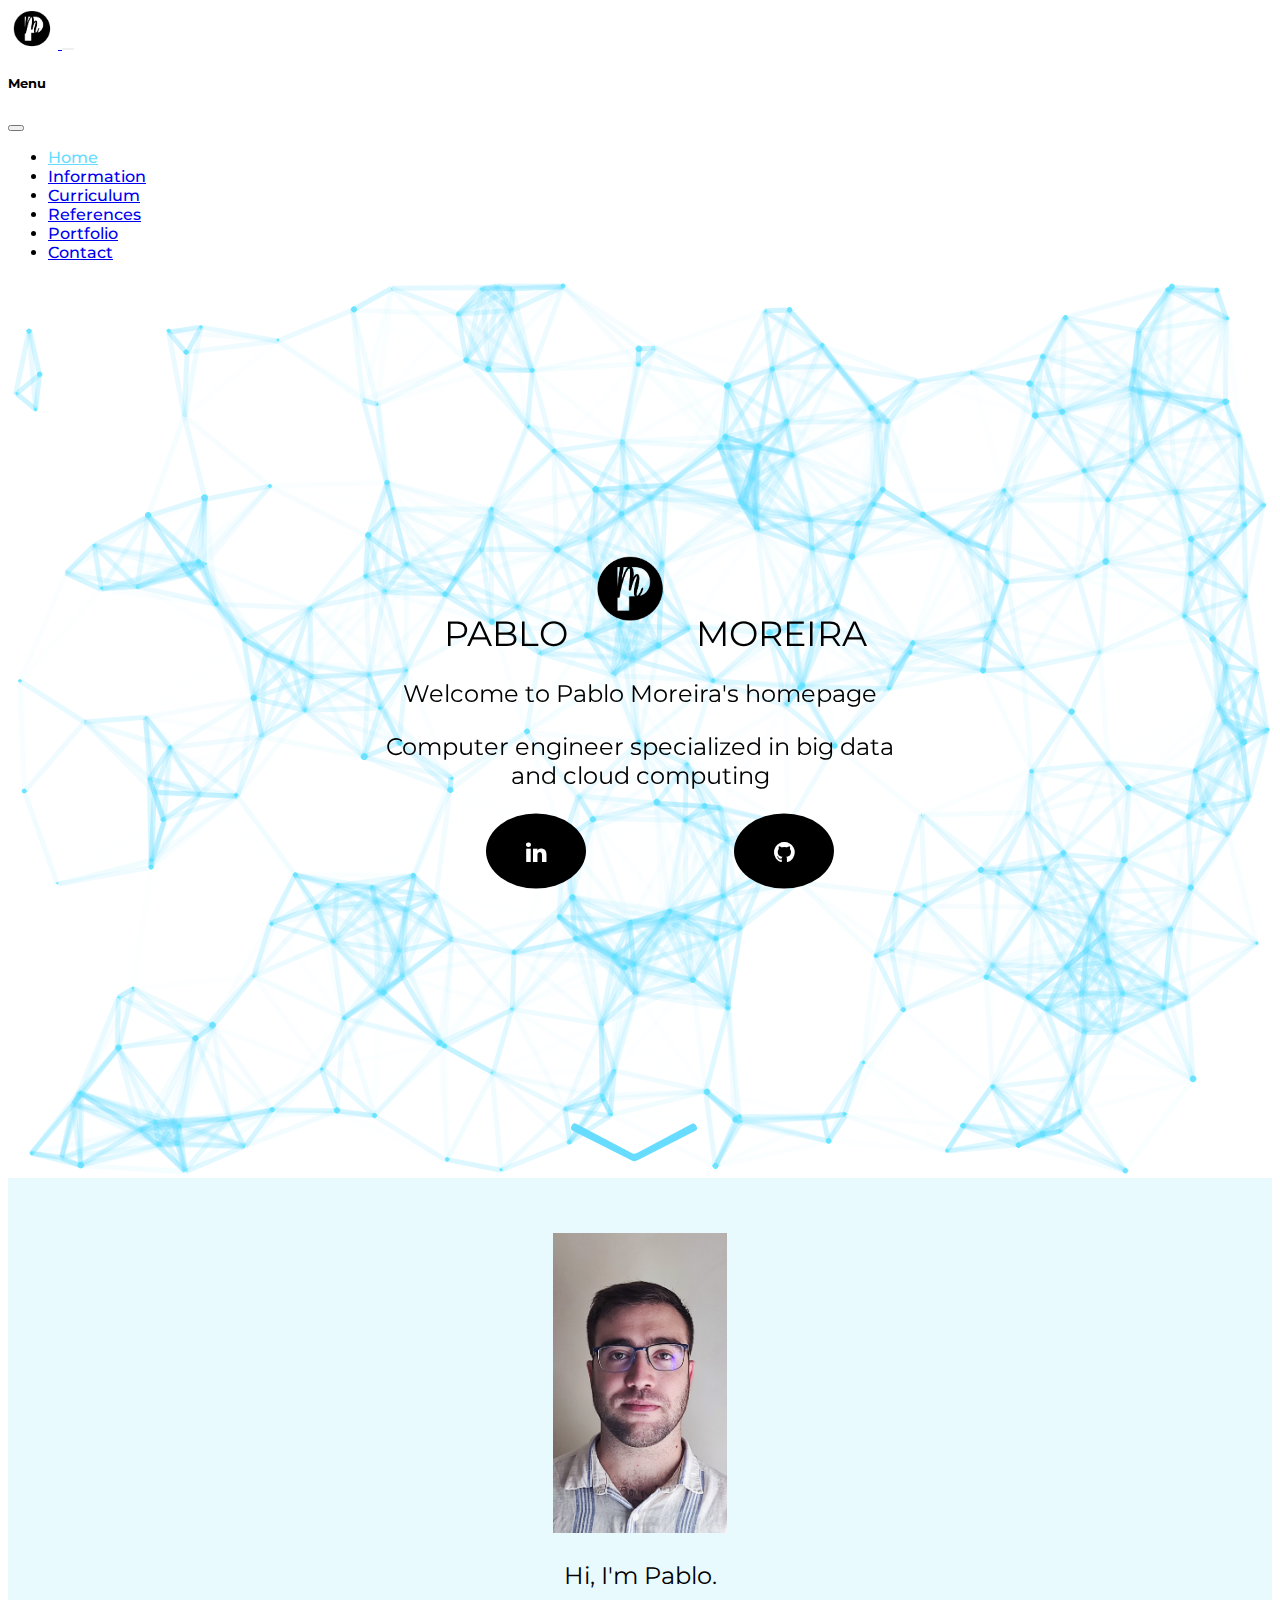
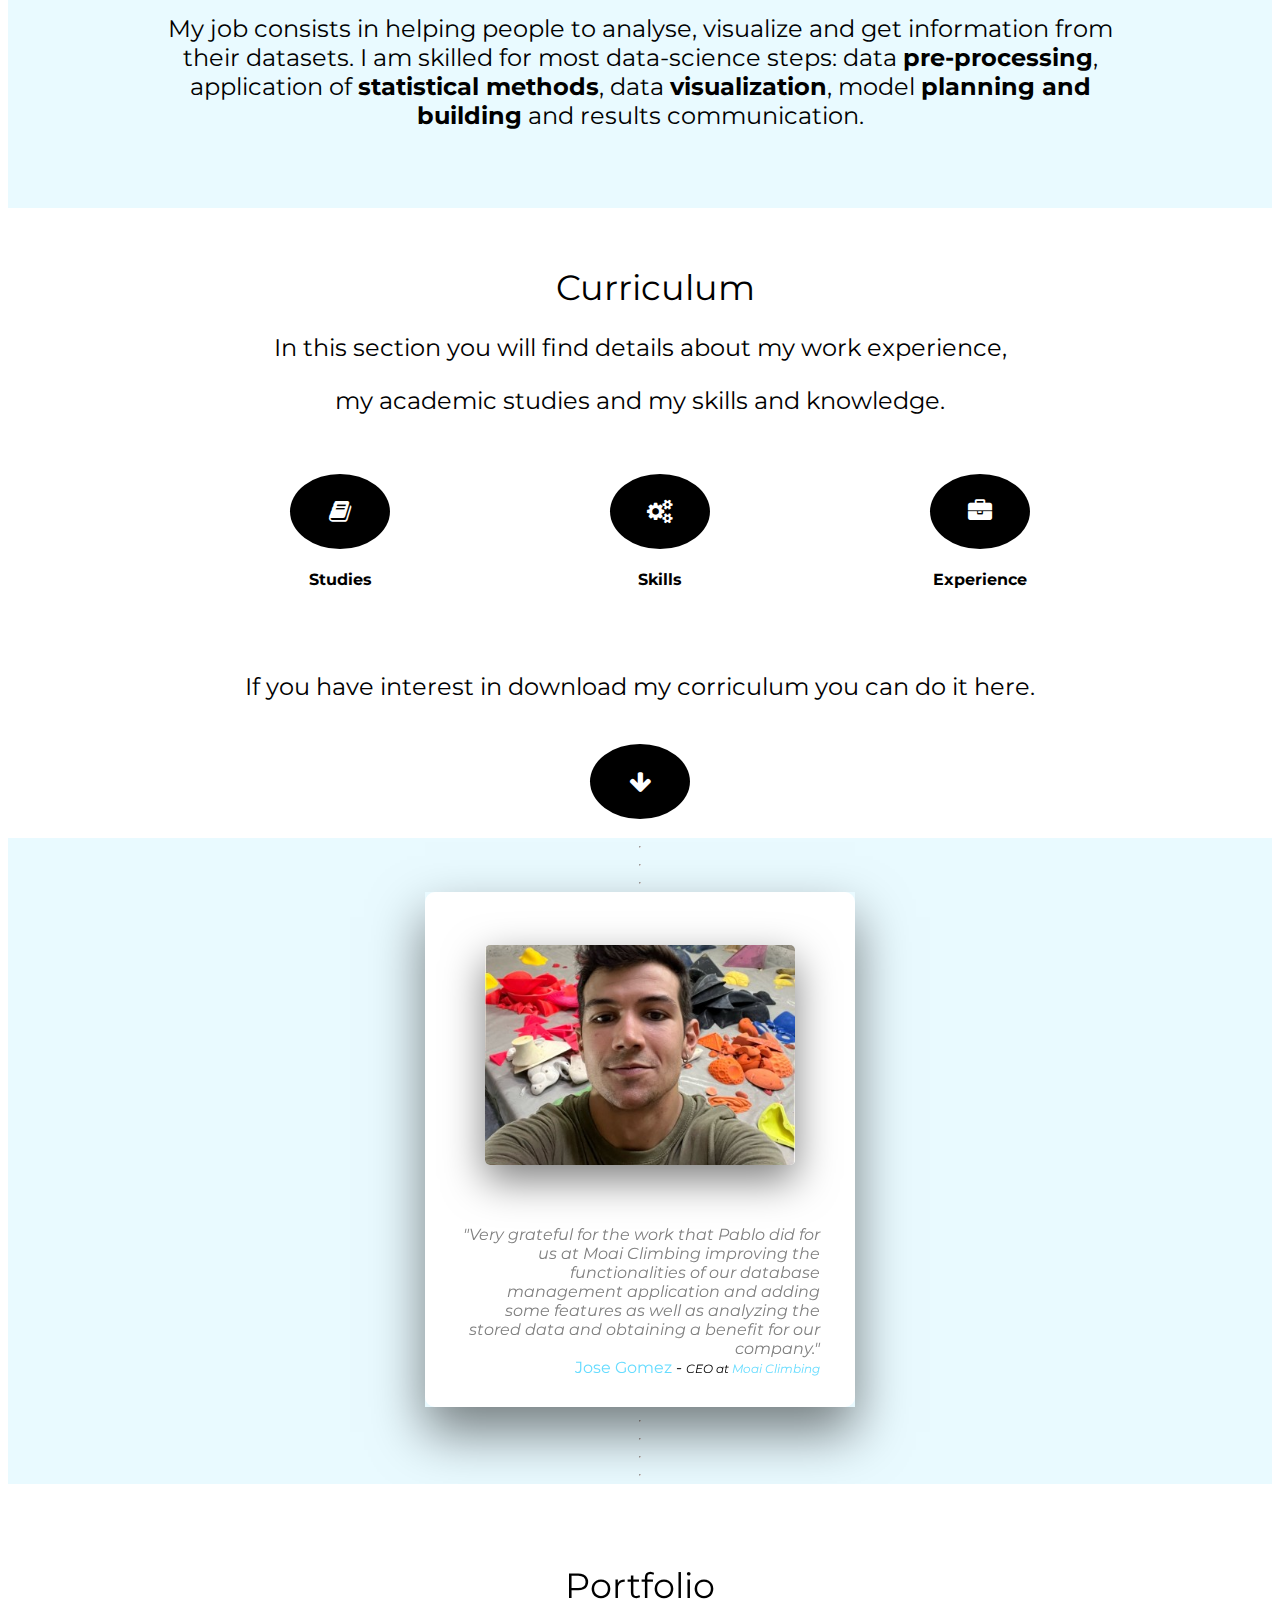
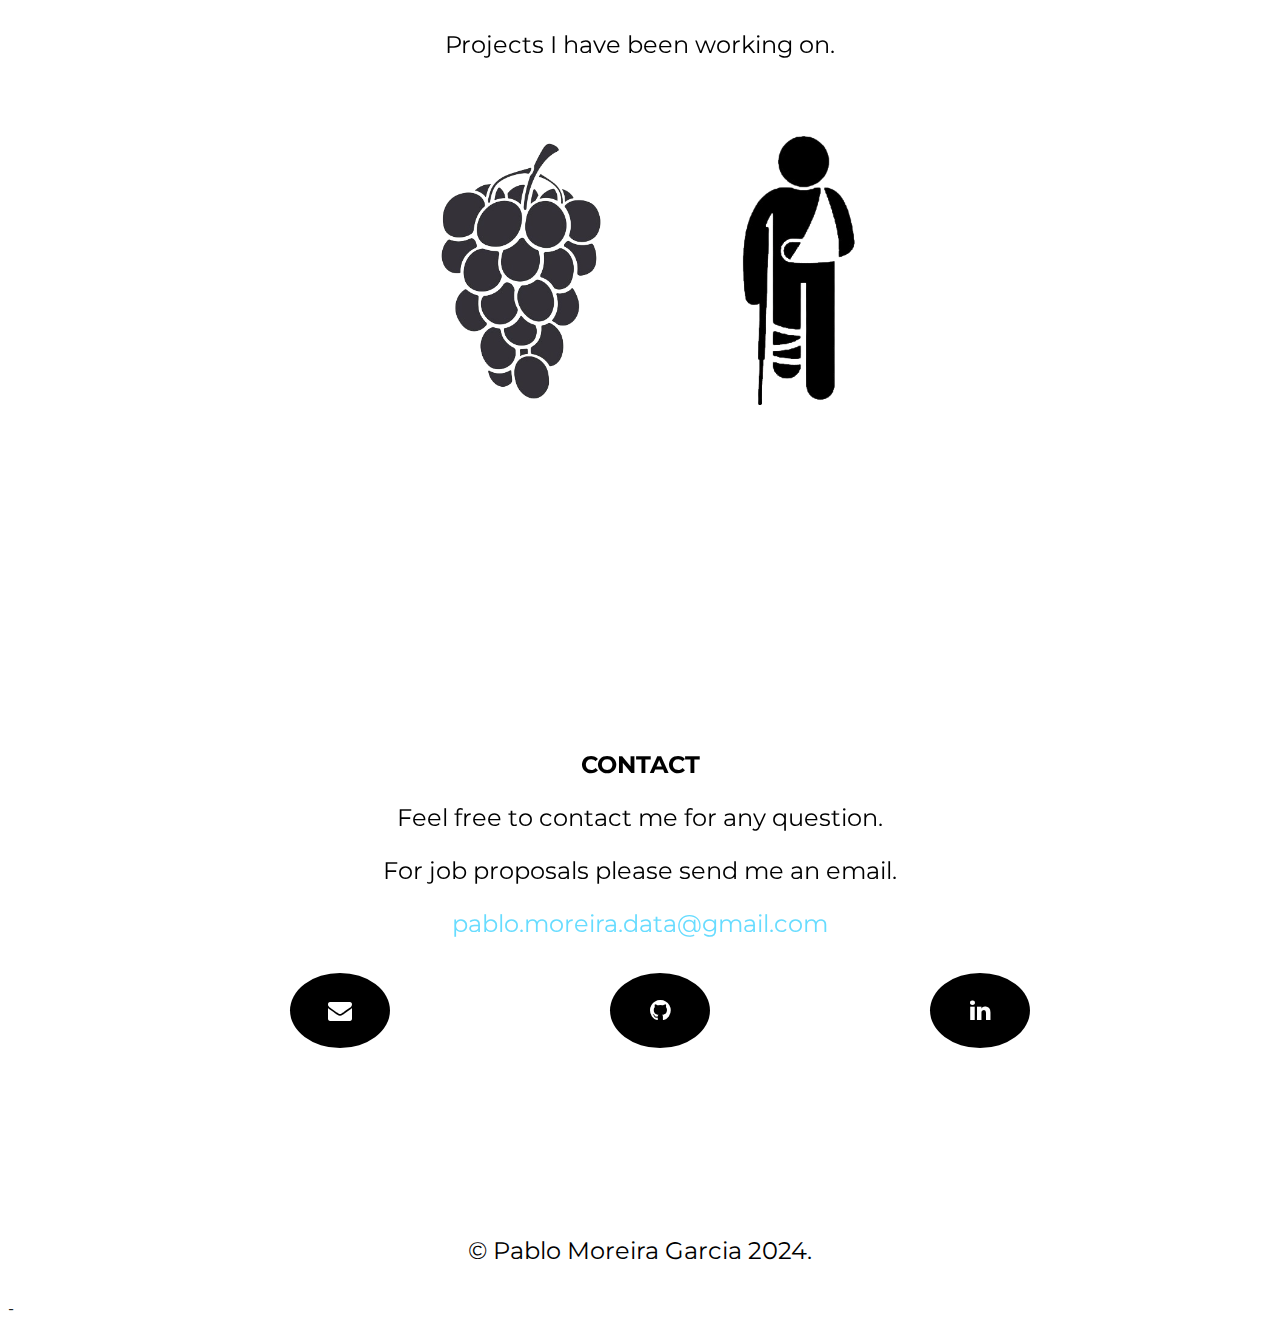
<file: index.html>
<!DOCTYPE html>
<html lang="es">

<head>
  <meta charset="UTF-8">
  <title>Pablo Moreira - Portfolio</title>
  <meta name="viewport" content="width=device-width, initial-scale=1, shrink-to-fit=no">
  <meta name="description"
    content="Welcome to Pablo Moreira's homepage. Graduate in computer engineering and master's degree in big data and cloud computing">
  <meta name="keywords"
    content="Datascience,Training,Data,Datavisualization,Plot,Chart,Graph,Python,D3,MachineLearning,Classification,DataIngeneer">
  <meta name="author" content="Pablo Moreira">
  <link rel="icon" href="">

  <meta property="og:title" content="Pablo Moreira | Data - Engineer" />
  <meta property="og:image" content="" />
  <meta property="og:description"
    content="Welcome to Pablo Moreira's homepage. Graduate in computer engineering and master's degree in big data and cloud computing." />
  <meta property='og:url' content="https://pablomoreiragarcia.github.io/" />
  <meta property="og:type" content="website" />

  <!-- Custom styles for this template -->
  <link href="css/portfolio.css" rel="stylesheet" >

  <!-- Bootstrap core CSS -->
  <link href="https://cdn.jsdelivr.net/npm/bootstrap@5.3.2/dist/css/bootstrap.min.css" rel="stylesheet"
    integrity="sha384-T3c6CoIi6uLrA9TneNEoa7RxnatzjcDSCmG1MXxSR1GAsXEV/Dwwykc2MPK8M2HN" crossorigin="anonymous">

  <!-- Custom fonts for this template -->
  <link rel="stylesheet" href="https://fonts.googleapis.com/css?family=Montserrat">
  <link rel="stylesheet" href="https://cdnjs.cloudflare.com/ajax/libs/font-awesome/4.7.0/css/font-awesome.min.css">
</head>

<body>
  <!-- --------------------------------------------------------------------------------------------------------------------->
  <!-- NAV BAR -->
  <!-- --------------------------------------------------------------------------------------------------------------------->
  
  <nav class="navbar navbar-expand-lg fixed-top" id="mainNav">
    <div class="container-fluid">
      <a href="#home">
        <img class="navbar-brand me-auto" width="50px" src="files/Logo.png" alt="Logo">
      </a>
      <button class="navbar-toggler" type="button" data-bs-toggle="offcanvas" data-bs-target="#offcanvasNavbar"
        aria-controls="offcanvasNavbar" aria-label="Toggle navigation">
        <span class="navbar-toggler-icon"></span>
      </button>
      <div class="offcanvas offcanvas-end" tabindex="-1" id="offcanvasNavbar" aria-labelledby="offcanvasNavbarLabel">
        <div class="offcanvas-header">
          <h5 class="offcanvas-title" id="offcanvasNavbarLabel">Menu</h5>
          <button type="button" class="btn-close" data-bs-dismiss="offcanvas" aria-label="Close"></button>
        </div>
        <div class="offcanvas-body">
          <ul class="navbar-nav justify-content-center flex-grow-1 pe-3">
            <li class="nav-item">
              <a class="nav-link mx-lg-2 js-scroll-trigger active" href="#home">Home</a>
            </li>
            <li class="nav-item">
              <a class="nav-link mx-lg-2 js-scroll-trigger" href="#information">Information</a>
            </li>
            <li class="nav-item">
              <a class="nav-link mx-lg-2 js-scroll-trigger" href="#curriculum">Curriculum</a>
            </li>
            <li class="nav-item">
              <a class="nav-link mx-lg-2 js-scroll-trigger" href="#references">References</a>
            </li>
            <li class="nav-item">
              <a class="nav-link mx-lg-2 js-scroll-trigger" href="#portfolio">Portfolio</a>
            </li>
            <li class="nav-item">
              <a class="nav-link mx-lg-2 js-scroll-trigger" href="#contact">Contact</a>
            </li>
          </ul>
        </div>
      </div>
    </div>
  </nav>
  <!-- --------------------------------------------------------------------------------------------------------------------->
  <!-- HOME -->
  <!-- --------------------------------------------------------------------------------------------------------------------->
  <section id="home">
    <div id="particles-js"></div>
    <div class="container">
      <div class="content">
        <p style="display:inline; font-size: 35px;">PABLO</p>
        <img width="90px" style="display:inline; margin-bottom: 20px; margin-right: 10px; margin-left: 10px" src="files/Logo.png">
        <p style="display:inline; font-size: 35px">MOREIRA</p>
      </div>
      <p>Welcome to Pablo Moreira's homepage</p>
      <p>Computer engineer specialized in big data and cloud computing</p>
      <div >
        <ul class="inicio_social-buttons">
          <li class="inicio_social-buttons_item">
            <a href="https://www.linkedin.com/in/pablo-moreira-garcia-52267a208/" target="_blank"
              rel="noopener noreferrer">
              <div class="circle">
                <i class="fa fa-linkedin"></i>
              </div>
            </a>
          </li>
          <li class="inicio_social-buttons_item">
            <a href="https://github.com/Pablomoreiragarcia" target="_blank" rel="noopener noreferrer">
              <div class="circle">
                <i class="fa fa-github"></i>
              </div>
            </a>
          </li>
        </ul>
      </div>
    </div>
    <div class="arrowlanding">
      <a class="js-scroll-trigger" href="#information">
        <p style="font-size: 150px; color: #67dcff">&#xfe40;</p>
      </a>
    </div>
  </section>
  <script src="js\particles.min.js"></script>
  <script src="js\app.js"></script>
  <!-- --------------------------------------------------------------------------------------------------------------------->
  <!-- INFORMATION -->
  <!-- --------------------------------------------------------------------------------------------------------------------->
  <section id="information">
    <div class="container">
      <div class="row align-items-center">
        <div class="col-lg-4 col-12 text-center mb-4 mb-lg-0 ">
          <img class="img-fluid" src="files/Foto.jpg" alt="Pablo Moreira profile picture"
            style="max-width: 100%; height: auto; max-height: 300px;">
        </div>
        <div class="col-lg-8 col-12 text-center text-md-left">
          <p>Hi, I'm Pablo.</p>
          <p>My job consists in helping people to analyse, visualize and get information from their datasets. I am
            skilled for most
            data-science steps: data <b>pre-processing</b>, application of <b>statistical methods</b>, data
            <b>visualization</b>, model <b>planning and building</b> and results
            communication.</p>
        </div>
      </div>
    </div>
  </section>
  <!-- --------------------------------------------------------------------------------------------------------------------->
  <!-- CURRICULUM -->
  <!-- --------------------------------------------------------------------------------------------------------------------->
  <section id="curriculum">
    <div class="container">
      <br>
      <br>
      <br>
      <p style="display:inline; font-size: 35px; padding-left: 30px">Curriculum</p>
      <p>In this section you will find details about my work experience,</p>
      <p> my academic studies and my skills and knowledge.</p>
      <br>
      <ul class="row_curriculum">

        <li class="row_curriculum_item modal_item openModalBtn js-scroll-trigger">
          <a data-toggle="modal" href="#Studies">
            <div class="circle">
              <i class="fa fa-book"></i>
            </div>
          </a>
          <a data-toggle="modal" href="#Studies">
            <h4>Studies</h4>
          </a>
          <p></p>
        </li>

        <li class="row_curriculum_item modal_item openModalBtn js-scroll-trigger">
          <a data-toggle="modal" href="#Skills">
            <div class="circle">
              <i class="fa fa-cogs"></i>
            </div>
          </a>
          <a data-toggle="modal" href="#Skills">
            <h4>Skills</h4>
          </a>
          <p></p>
        </li>

        <li class="row_curriculum_item modal_item openModalBtn js-scroll-trigger">
          <a data-toggle="modal" href="#Experience">
            <div class="circle">
              <i class="fa fa-briefcase"></i>
            </div>
          </a>
          <a data-toggle="modal" href="#Experience">
            <h4>Experience</h4>
          </a>
          <p></p>
        </li>
      </ul>
      <br>
      <p>If you have interest in download my corriculum you can do it here.</p>
      <br>
      <li class="descarga_button">
        <a href="files/Curriculum.pdf" target="_blank" rel="noopener noreferrer" download>
          <div class="circle">
            <i class="fa fa-arrow-down"></i>
          </div>
        </a>
      </li>
      <br><br>
    </div>
  </section>

  <center>
    <dialog id="modalStudies">
      <h4>Studies</h4>
      <p style="max-width: 600px; font-size: 1.2rem;">Listed below are my top educational accomplishments.</p>
      <div style="text-align: left">
        <h6>Degree</h6>
        <hr>
        <ul>
          <li><u>Universidad de Castilla-La Mancha:</u> University degree on Computer Engineering.</li>
        </ul>
        <h6>Master</h6>
        <hr>
        <ul>
          <li><u>Universidad de Castilla-La Mancha:</u> Master on Big Data and Cloud Computing.</li>
        </ul>
        <h6>Other courses</h6>
        <hr>
        <ul>
          <li><u>AISCIENCES:</u> Mastering Web Scraping with Python from Scratch.</li>
          <li><u>AISCIENCES:</u> Scala & Spark- Scala from Beginner to Pro.</li>
          <li><u>AISCIENCES:</u> PySpark & AWS: Master Big Data With PySpark and AWS.</li>
          <li><u>AISCIENCES:</u> Scala & SpaMongoDB- Mastering MongoDB from Beginners to Professional.</li>
          <li><u>Apasoft Training:</u> Tableau Desktop and Tableau Prep.</li>
        </ul>
      </div>
      <li class="closeModalBtn">
        <a href="#curriculum">
          <div class="circle">
            <i class="fa fa-close"></i>
          </div>
        </a>
      </li>
    </dialog>
  </center>

  <center>
    <dialog id="modalSkills">
      <h4>Skills</h4>
      <p style="max-width: 600px; font-size: 1.2rem;">Listed below are my technical and general Skills.</p>
      <div style="text-align: left">
        <h6>General Skills</h6>
        <hr>
        <ul>
          <li><u>Data Acquisition</u></li>
          <li><u> Data Preparation</u></li>
          <li><u>Data Visualization</u></li>
          <li><u> Data Pre-Processing</u></li>
          <li><u>Machine learning</u></li>
          <li><u>Deep learning</u></li>
          <li><u>Statistical analysis</u></li>
          <li><u> Agile Methodologies</u></li>
        </ul>
        <h6>Technical Skills</h6>
        <hr>
        <ul>
          <li><u>Operating Systems:</u> Windows, Linux</li>
          <li><u>Programming Languages and Libreries:</u> Python, SQL, NoSQL, Java, Pandas, Numpy, ScikitLearn, Seaborn,
            Selenium, Matplotlib, Flask, Scrapy, Scala, Spark, PySpark</li>
          <li><u>Other tools:</u> AWS, GIT, SCRUM, Jupyter, MongoDB, Tableau Desk, Tableau Prep, Visual Studio Code,
            Docker</li>
        </ul>
        <h6>Other Skills</h6>
        <hr>
        <ul>
          <li><u>English:</u> B2-FIRST Certification.</li>
        </ul>
      </div>
      <li class="closeModalBtn">
        <a href="#curriculum">
          <div class="circle">
            <i class="fa fa-close"></i>
          </div>
        </a>
      </li>
    </dialog>
  </center>

  <center>
    <dialog id="modalExperience">
      <h4>Experience</h4>
      <p style="max-width: 600px; font-size: 1.2rem;">Jobs and companies I have worked for.</p>
      <div style="text-align: left">
        <h6>Innology Ventures SL.</h6>
        <hr>
        <ul>
          <li><u>OPINATOR:</u> Part of the software development team of the cloud tool Opinator, defining and
            implementing data and text analytics techniques.</li>
        </ul>
        <h6>Universidad de Castilla-La Mancha</h6>
        <hr>
        <ul>
          <li><u>I3A:</u> Carrying out functions and activities related to the line of research Machine learning with
            Bayesian networks.</li>
        </ul>
        <h6>Moai Climbing</h6>
        <hr>
        <ul>
          <li><u>TOBA & Mailing:</u> Edition and improvement of their web application to manage their database, and
            development of a data analysis and automatic e-mailing application.</li>
        </ul>
      </div>
      <li class="closeModalBtn">
        <a href="#curriculum">
          <div class="circle">
            <i class="fa fa-close"></i>
          </div>
        </a>
      </li>
    </dialog>
  </center>
  <!-- --------------------------------------------------------------------------------------------------------------------->
  <!-- REFERENCES -->
  <!-- --------------------------------------------------------------------------------------------------------------------->
  <section id="references">
    <div class="container">
      <hr>
      <hr>
      <hr>
      <input type="radio" name="slider" id="s1" checked>
      <input type="radio" name="slider" id="s2">
      <input type="radio" name="slider" id="s3">
      <input type="radio" name="slider" id="s4">
      <input type="radio" name="slider" id="s5">
      <div class="cards">
        <label for="s1" id="slide1">
          <div class="card">
            <div class="image">
              <img src="files/Jose Gomez.jpg" alt="Jose Gomez photo">
            </div>
            <div class="infos">
              <span style="color: grey; font-size: 8"><i>"Very grateful for the work that Pablo did for us at Moai
                  Climbing improving the functionalities of our database management application and adding some features
                  as well as analyzing the stored data and obtaining a benefit for our company."</i></span>
              <span><a href="https://www.linkedin.com/in/jos%C3%A9-g%C3%B3mez-mart%C3%ADnez-5bb617143/" target="_blank"
                  rel="noopener noreferrer">Jose Gomez</a> - <span style="font-size: 12px; display: inline;"><i>CEO at
                    <a href="https://www.moaiclimbing.com/" target="_blank" rel="noopener noreferrer">Moai
                      Climbing</a></i></span></span>
            </div>
          </div>
        </label>
        <!--
        <label for="s2" id="slide2">
          <div class="card">
            <div class="image">
              <img src="files/OIP.jpg" alt="prueba">
            </div>

            <div class="infos">
              <span class="name"></span>
              <span class="lorem">Tarjeta2</span>
            </div>
          </div>
        </label>
        -->
      </div>
      <hr>
      <hr>
      <hr>
      <hr>
    </div>
  </section>
  <!-- --------------------------------------------------------------------------------------------------------------------->
  <!-- PORTFOLIO -->
  <!-- --------------------------------------------------------------------------------------------------------------------->
  <section class="" id="portfolio" style="padding-top: 0px; padding-bottom: 0px">
    <div class="parallaxwebsite">
      <div class="container" style="padding-top: 80px; padding-bottom: 80px">
        <div class="row">
          <div class="col-lg-12 text-center" style="padding-bottom: 3%">
            <p id="website" style="display:inline; font-size: 35px">Portfolio</p>
            <center>
              <p style="max-width: 500px;  line-height: 27px;" class="section-subheading text-muted">Projects I have
                been working on.</p>
            </center>
            <br><br>
            
            

            
            <ul id="portfolio-items" class="row">

              <li class="col-md-3 col-sm-6 portfolio-item modal_item column openModalBtn js-scroll-trigger">
                <a class="portfolio-link " data-toggle="modal" href="#WinePrediction">
                  <div class="portfolio-hover">
                    <div class="portfolio-hover-content">
                      <p>La Viña Wine Prediction</p>
                      <p class="explanation_portfolio">Create a model for the prediction of the production of a campaign months before the harvest.<br></p>
                    </div>
                  </div>
                  <img class="img-fluid img-overlay" src="files/silhouette-icon-of-a-bunch-of-grapes-with-oval-green-berries-vector-removebg-preview.png" alt="">
                </a>
              </li>
              
              


              <li class="col-md-3 col-sm-6 portfolio-item modal_item column openModalBtn js-scroll-trigger">
                <a class="portfolio-link" data-toggle="modal" href="#Injuries">
                  <div class="portfolio-hover">
                    <div class="portfolio-hover-content">
                      <p>Prediction of injuries</p>
                      <p class="explanation_portfolio">Study and use of WEKA + ScikitLearn + SHAP values packages in the prediction of injuries in indoor soccer players.<br></p>
                    </div>
                  </div>
                  <img class="img-fluid img-overlay" src="files/png-transparent-injury-encapsulated-postscript-others-microphone-logo-accident-removebg-preview.png" alt="">
                </a>
              </li>
              <!--
              <div class="col-md-3 col-sm-6 portfolio-item column">
                <a class="portfolio-link" data-toggle="modal" href="#winePrediction">
                  <div class="portfolio-hover">
                    <div class="portfolio-hover-content">
                      <p>Credit Card Fraud</p>
                      <p class="explanation_portfolio">Deal with imbalance data and generare a good credit fraud detector.<br></p>
                    </div>
                  </div>
                  <img class="img-fluid img-overlay" src="files/FINAL_Heatmap3.png" alt="">
                </a>
              </div>

              <div class="col-md-3 col-sm-6 portfolio-item column">
                <a class="portfolio-link" data-toggle="modal" href="#winePrediction">
                  <div class="portfolio-hover">
                    <div class="portfolio-hover-content">
                      <p>Facial Expressions Detection</p>
                      <p class="explanation_portfolio">Sentiment detection on the face of different people<br></p>
                    </div>
                  </div>
                  <img class="img-fluid img-overlay" src="files/FINAL_Heatmap3.png" alt="">
                </a>
              </div>
            -->
            </ul>
          </div>
        </div>
        <br><br>
      </div>
    </div>
  </section>
  <center>
    <dialog id="modalWinePrediction">
      <h4>La Viña Wine Prediction</h4>
      <p style="max-width: 600px; font-size: 1.2rem;">Caja Mar UniversityHack Datathon 2023 / Master Final Work</p>
      <div style="text-align: left">
        <h6>Description:</h6>
        <hr>
        <h10>
             Spain is the third largest wine producer in the world. Having an accurate forecast of the production in an agricultural campaign is increasingly necessary in order to optimise all the processes in the chain: harvesting, transfer, processing, storage and distribution.<br><br>
             Given the above and based on extensive data sets with historical production data from the vineyards that make up the La Viña cooperative, as well as historical weather data, the objective will be to create the best production prediction model for a campaign based on the on the basis of which it will be possible to estimate the harvest that the cooperative will have months before the harvest.
        </h10>
      </div>
      <br>
      <br>
      <div >
        <ul class="modal_portfolio-buttons">
          <li class="modal_portfolio-buttons_item">
            <a href="projects/Wine Prediction/TFM_Pablo Moreira_Garcia.pdf" target="_blank" rel="noopener noreferrer" download>
              <div class="circle">
                <i class="fa fa-file-pdf-o"></i>
              </div>
            </a>
          </li>
          <li class="modal_portfolio-buttons_item">
            <a href="https://github.com/Pablomoreiragarcia/TFM_CIDAEN" target="_blank" rel="noopener noreferrer">
              <div class="circle">
                <i class="fa fa-github"></i>
              </div>
            </a>
          </li>
          <li class="modal_portfolio-buttons_item">
            <a href="projects/Wine Prediction/TFM_Presentation.pptx" target="_blank" rel="noopener noreferrer" download>
              <div class="circle">
                <i class="fa fa-file-powerpoint-o"></i>
              </div>
            </a>
          </li>
        </ul>
      </div>
      <br>
      <br>
      <ul>
        <li class="closeModalBtn">
          <a href="#portfolio">
            <div class="circle">
              <i class="fa fa-close"></i>
            </div>
          </a>
        </li>
      </ul>
    </dialog>
  </center>
  <center>
    <dialog id="modalInjuries">
      <h4>Prediction of injuries</h4>
      <p style="max-width: 600px; font-size: 1.2rem;">Degree Final Work</p>
      <div style="text-align: left">
        <h6>Description:</h6>
        <hr>
        <h10>
          The main objective of this project is the development of Python code for the construction of a module that allows us to integrate the available algorithms and models developed in WEKA under the Scikit-Learn approach and their use, in this case, for the analysis of real databases on indoor football players and the prediction of a possible injury.<br><br>
          This will be coded in one or more Jupyter notebooks, in which different methods will be implemented for loading, processing and visualisation of the different types of data.<br><br>
          The models developed thanks to Python-Weka-Wrapper3 will implement different techniques used for unbalancing. Finally, it will be shown how these models have worked thanks to libraries designed for explainability in artificial intelligence such as SHAP.
        </h10>
      </div>
      <br>
      <br>
      <div >
        <ul class="modal_portfolio-buttons">
          <li class="modal_portfolio-buttons_item">
            <a href="projects/Injuries Prediction/TFG_Pablo_Moreira_Garcia.pdf" target="_blank" rel="noopener noreferrer" download>
              <div class="circle">
                <i class="fa fa-file-pdf-o"></i>
              </div>
            </a>
          </li>
          <li class="modal_portfolio-buttons_item">
            <a href="https://github.com/Pablomoreiragarcia/TFG" target="_blank" rel="noopener noreferrer">
              <div class="circle">
                <i class="fa fa-github"></i>
              </div>
            </a>
          </li>
          <li class="modal_portfolio-buttons_item">
            <a href="projects/Injuries Prediction/TFG_Presentation.pptx" target="_blank" rel="noopener noreferrer" download>
              <div class="circle">
                <i class="fa fa-file-powerpoint-o"></i>
              </div>
            </a>
          </li>
        </ul>
      </div>
      <br>
      <br>
      <ul>
        <li class="closeModalBtn">
          <a href="#portfolio">
            <div class="circle">
              <i class="fa fa-close"></i>
            </div>
          </a>
        </li>
      </ul>
    </dialog>
  </center>
  <!-- --------------------------------------------------------------------------------------------------------------------->
  <!-- CONTACT -->
  <!-- --------------------------------------------------------------------------------------------------------------------->
  <section id="contact">
    <div class="container">
      <br>
      <h2 class="section-heading text-uppercase" style="color: black">CONTACT</h2>
      <p>Feel free to contact me for any question.</p>
      <p> For job proposals please send me an email.</p>
      <a style="font-size: 1.5rem;" href="mailto:pablo.moreira.data@gmail.com" target="_blank"
        rel="noopener noreferrer">pablo.moreira.data@gmail.com</a>
      <br><br>
      <ul class="row_contact">
        <li class="row_contact_item js-scroll-trigger">
          <a class="js-scroll-trigger" href="mailto:pablo.moreira.data@gmail.com" target="_blank"
            rel="noopener noreferrer">
            <div class="circle">
              <i class="fa fa-envelope"></i>
            </div>
          </a>
        </li>
        <li class="row_contact_item js-scroll-trigger">
          <a class="js-scroll-trigger" href="https://github.com/Pablomoreiragarcia" target="_blank"
            rel="noopener noreferrer">
            <div class="circle">
              <i class="fa fa-github"></i>
            </div>
          </a>
        </li>
        <li class="row_contact_item js-scroll-trigger">
          <a class="js-scroll-trigger" href="https://www.linkedin.com/in/pablo-moreira-garcia-52267a208/"
            target="_blank" rel="noopener noreferrer">
            <div class="circle">
              <i class="fa fa-linkedin"></i>
            </div>
          </a>
        </li>
      </ul>
    </div>
  </section>
  <!-- --------------------------------------------------------------------------------------------------------------------->
  <!-- FOOTER -->
  <!-- --------------------------------------------------------------------------------------------------------------------->
  <footer>
    <p>&copy; Pablo Moreira Garcia 2024.</p>
  </footer>
  <!-- --------------------------------------------------------------------------------------------------------------------->
  <!-- JAVA SCRIPT -->
  <!-- --------------------------------------------------------------------------------------------------------------------->
  <script src="jquery/jquery.js"></script>
  <script src="bootstrap/js/popper.min.js"></script>
  <script src="bootstrap/js/bootstrap.bundle.min.js"></script>
  <script src="https://cdn.jsdelivr.net/npm/bootstrap@5.3.2/dist/js/bootstrap.bundle.min.js"
    integrity="sha384-C6RzsynM9kWDrMNeT87bh95OGNyZPhcTNXj1NW7RuBCsyN/o0jlpcV8Qyq46cDfL"
    crossorigin="anonymous"></script>
  <script src="jquery.easing/jquery.easing.min.js"></script>


  <script src="js/navBar.js"></script>-
  <script src="js/modals.js"></script>
  <script src="js/references.js"></script>
</body>

</html>
</file>
<file: css/portfolio.css>
body {
    overflow-x: hidden;
    font-family: "Montserrat", sans-serif;
    position: relative;
  }
  p {
    font-size: 1.5rem;
  }
   
  .hidden {
    display: none;
  }
  /* ------------------------------------------------------------------------------------------------------------------- */
  /* PARTICLE.JS CSS
  /* ------------------------------------------------------------------------------------------------------------------- */
  #particles-js{
    width: 100%;
    height: 100vh;
    background-color: white;
    background-image: url('');
    background-size: cover;
    background-position: 50% 50%;
    background-repeat: no-repeat;
  }
  /* ------------------------------------------------------------------------------------------------------------------- */
  /* MAIN NAV BAR
  /* ------------------------------------------------------------------------------------------------------------------- */
  #mainNav .navbar-toggler{
    border: none;
    font-size: 1.25rem;
  }
  #mainNav .navbar-toggler:focus, #mainNav .btn-close:focus{
    box-shadow: none;
    outline: none;
  }

  #mainNav .nav-item{
    color: #000000;
    font-weight: 500;
  }
  #mainNav .nav-link:hover, #mainNav .nav-item .active{
    color: #67dcff;
    font-weight: 500;
    position: relative;
  }


  @media (min-width: 991px){
    #mainNav .nav-item .active{
    color: #67dcff;
    font-weight: 500;
    position: relative;
    }
    #mainNav.navbar-shrink {
      padding-top: 0;
      padding-bottom: 0;
      background-color: white;
      height: 67px;
      transition: background-color 0.3s, height 0.3s;
    }
    #mainNav.navbar-shrink, #mainNav.navbar-brand {
      font-size: inherit;
    }
  }
  /* ------------------------------------------------------------------------------------------------------------------- */
  /* HOME
  /* ------------------------------------------------------------------------------------------------------------------- */
  #home {
    width: 100%;
    height: 100vh;
    text-align: center;
    color: black;
    position: relative;
    overflow: hidden;
  }
  #home a {
    text-decoration: none;
    color: #000000;
  }
  #home .container {
    color: rgb(0, 0, 0);
    position: absolute;
    top: 50%;
    right: 50%;
    transform: translate(50%,-50%);
    max-width: 1000px;
    padding: 2em 3em;
  }
  #home .content{
    display:inline; 
    font-size: 35px; 
    padding-left: 30px
  }
  @media (max-width: 568px) {
    #home .container .content {
      display: flex;
      flex-direction: column;
      align-items: center;
    }
  
    #home.container .content p {
      margin: 5px 0;
    }
  }
  #home .inicio_social-buttons {
    display: flex;
    flex-direction: row; /* Establece la dirección del flujo como fila */
    justify-content: space-around; /* Distribuye uniformemente los elementos a lo largo del eje principal */
    align-items: center; /* Centra verticalmente los elementos */
    margin-left: auto; /* Mueve el contenedor hacia la derecha para centrarlo */
    margin-right: auto; /* Mueve el contenedor hacia la izquierda para centrarlo */
  }
  #home .inicio_social-buttons .inicio_social-buttons_item {
    display: inline-block; /* Muestra los íconos en línea */
    color: #000000;
  }
  #home .inicio_social-buttons .inicio_social-buttons_item a {
    transition: color 0.3s; /* Transición suave del color de fondo */
  }
  #home .inicio_social-buttons .inicio_social-buttons_item .circle {
    display: flex;
    justify-content: center; /* Centra horizontalmente */
    align-items: center; /* Centra verticalmente */
    width: 100px; /* Ajusta el tamaño del círculo según sea necesario */
    height: 75px;
    border-radius: 50%; /* Crea un círculo */
    background-color: #000; /* Color de fondo negro */
    transition: background-color 0.3s; /* Transición suave del color de fondo */
    overflow: hidden;
    text-align: center; /* Centra el contenido dentro del círculo */
  }
  #home .inicio_social-buttons .inicio_social-buttons_item .circle .fa {
    justify-content: center; /* Centra horizontalmente */
    align-items: center; /* Centra verticalmente */
    vertical-align: middle; /* Centra el ícono verticalmente */
    color: white;
    font-size: 24px;
  }
  #home .inicio_social-buttons .inicio_social-buttons_item:hover a{
    color: #67dcff;
    transform: scale(1.1);
  }
  #home .inicio_social-buttons .inicio_social-buttons_item:hover .circle {
    background-color: #67dcff; /* Cambia el color de fondo al pasar el ratón */
    transform: scale(1.1);
  }
  #home .inicio_social-buttons .inicio_social-buttons_item:hover .circle .fa {
    color: rgb(0, 0, 0);
    transform: scale(1.1);
  }
  #home .arrowlanding {
    color: black;
    position: absolute;
    top: 98%;
    right: 50%;
    transform: translate(50%,-50%);
    max-width: 1000px;
    padding: 2em 3em;
  }
  /* ------------------------------------------------------------------------------------------------------------------- */
  /* INFORMATION
  /* ------------------------------------------------------------------------------------------------------------------- */
  #information {
    display: flex;
    justify-content: center;
    align-items: center;
    min-height: 70vh;
    background-color: rgb(233, 250, 255);
    overflow: hidden;
    
    text-align: center;
    color: black;
    position: relative;
  }
  #information .container {
    width: 100%;
    max-width: 1000px;
    color: rgb(0, 0, 0);
    overflow: hidden; /* Evita que el texto se desborde del contenedor */
    text-align: center; /* Centra el texto */

    margin: 0 auto; /* Centra el contenedor */
    top: 50%;
    right: 50%;
  }
  /* ------------------------------------------------------------------------------------------------------------------- */
  /* CURRICULUM
  /* ------------------------------------------------------------------------------------------------------------------- */
  #curriculum {
    display: flex;
    justify-content: center;
    align-items: center;
    min-height: 70vh;
    background-color: rgb(255, 255, 255);
    overflow: hidden;

    text-align: center;
    color: black;
    position: relative;
  }
  #curriculum a {
    text-decoration: none;
    color: #000000;
  }
  #curriculum .container {
    width: 100%;
    max-width: 1000px;
    color: rgb(0, 0, 0);
    overflow: hidden; /* Evita que el texto se desborde del contenedor */
    text-align: center; /* Centra el texto */

    margin: 0 auto; /* Centra el contenedor */
    top: 50%;
    right: 50%;
  }
  #curriculum .row_curriculum {
    display: flex;
    flex-direction: row; /* Establece la dirección del flujo como fila */
    justify-content: space-around; /* Distribuye uniformemente los elementos a lo largo del eje principal */
    align-items: center; /* Centra verticalmente los elementos */
    margin-left: auto; /* Mueve el contenedor hacia la derecha para centrarlo */
    margin-right: auto; /* Mueve el contenedor hacia la izquierda para centrarlo */
  }
  #curriculum .row_curriculum .row_curriculum_item {
    display: inline-block; /* Muestra los íconos en línea */
    color: #000000;
  }
  #curriculum .row_curriculum .row_curriculum_item a {
    transition: color 0.3s; /* Transición suave del color de fondo */
  }
  #curriculum .row_curriculum .row_curriculum_item .circle {
    display: flex;
    justify-content: center; /* Centra horizontalmente */
    align-items: center; /* Centra verticalmente */
    width: 100px; /* Ajusta el tamaño del círculo según sea necesario */
    height: 75px;
    border-radius: 50%; /* Crea un círculo */
    background-color: #000; /* Color de fondo negro */
    transition: background-color 0.3s; /* Transición suave del color de fondo */
    overflow: hidden;
    text-align: center; /* Centra el contenido dentro del círculo */
  }
  #curriculum .row_curriculum .row_curriculum_item .circle .fa {
    justify-content: center; /* Centra horizontalmente */
    align-items: center; /* Centra verticalmente */
    vertical-align: middle; /* Centra el ícono verticalmente */
    color: white;
    font-size: 24px;
  }
  #curriculum .row_curriculum .row_curriculum_item:hover a{
    color: #67dcff;
    transform: scale(1.1);
  }
  #curriculum .row_curriculum .row_curriculum_item:hover .circle {
    background-color: #67dcff; /* Cambia el color de fondo al pasar el ratón */
    transform: scale(1.1);
  }
  #curriculum .row_curriculum .row_curriculum_item:hover .circle .fa {
    color: rgb(0, 0, 0);
    transform: scale(1.1);
  }
  #curriculum .descarga_button{
    display: inline-block; /* Muestra los íconos en línea */
    color: #000000;
  }
  #curriculum .descarga_button a {
    transition: color 0.3s; /* Transición suave del color de fondo */
  }
  #curriculum .descarga_button .circle {
    display: flex;
    justify-content: center; /* Centra horizontalmente */
    align-items: center; /* Centra verticalmente */
    width: 100px; /* Ajusta el tamaño del círculo según sea necesario */
    height: 75px;
    border-radius: 50%; /* Crea un círculo */
    background-color: #000; /* Color de fondo negro */
    transition: background-color 0.3s; /* Transición suave del color de fondo */
    overflow: hidden;
    text-align: center; /* Centra el contenido dentro del círculo */
  }
  #curriculum .descarga_button .circle .fa {
    justify-content: center; /* Centra horizontalmente */
    align-items: center; /* Centra verticalmente */
    vertical-align: middle; /* Centra el ícono verticalmente */
    color: white;
    font-size: 24px;
  }
  #curriculum .descarga_button:hover .circle {
    background-color: #67dcff; /* Cambia el color de fondo al pasar el ratón */
    transform: scale(1.1);
  }
  #curriculum .descarga_button:hover .circle .fa {
    color: rgb(0, 0, 0);
    transform: scale(1.1);
  }
  /* ------------------------------------------------------------------------------------------------------------------- */
  /* MODALS
  /* ------------------------------------------------------------------------------------------------------------------- */  
  /*-Studies-*/
  .modalStudies::backdrop{
    color:rgba(0, 0, 0, 0.55)
  }
  #modalStudies a {
    text-decoration: none;
    color: #000000;
  }
  #modalStudies u{
    color: #67dcff;
  }
  #modalStudies .closeModalBtn{
    color: #67dcff;
  }
  #modalStudies .closeModalBtn{
    display: inline-block;
  }
  #modalStudies .closeModalBtn a {
    transition: color 0.3s;
  }
  #modalStudies .closeModalBtn .circle {
    display: flex;
    justify-content: center; 
    align-items: center;
    width: 100px;
    height: 75px;
    border-radius: 50%;
    background-color: #000;
    transition: background-color 0.3s;
    overflow: hidden;
    text-align: center;
  }
  #modalStudies .closeModalBtn .circle .fa {
    justify-content: center;
    align-items: center;
    vertical-align: middle;
    color: white;
    font-size: 24px;
  }
  #modalStudies .closeModalBtn:hover .circle {
    background-color: #67dcff;
    transform: scale(1.1);
  }
  #modalStudies .closeModalBtn:hover .circle .fa {
    color: rgb(0, 0, 0);
    transform: scale(1.1);
  }
  /*-Skills-*/
  .modalSkills::backdrop{
    color:rgba(0, 0, 0, 0.55)
  }
  #modalSkills a {
    text-decoration: none;
    color: #000000;
  }
  #modalSkills u{
    color: #67dcff;
  }
  #modalSkills .closeModalBtn{
    color: #67dcff;
  }
  #modalSkills .closeModalBtn{
    display: inline-block;
  }
  #modalSkills .closeModalBtn a {
    transition: color 0.3s;
  }
  #modalSkills .closeModalBtn .circle {
    display: flex;
    justify-content: center; 
    align-items: center; 
    width: 100px;
    height: 75px;
    border-radius: 50%;
    background-color: #000;
    transition: background-color 0.3s;
    overflow: hidden;
    text-align: center; 
  }
  #modalSkills .closeModalBtn .circle .fa {
    justify-content: center; 
    align-items: center; 
    vertical-align: middle;
    color: white;
    font-size: 24px;
  }
  #modalSkills .closeModalBtn:hover .circle {
    background-color: #67dcff;
    transform: scale(1.1);
  }
  #modalSkills .closeModalBtn:hover .circle .fa {
    color: rgb(0, 0, 0);
    transform: scale(1.1);
  }
  /*-Experience-*/
  .modalExperience::backdrop{
    color:rgba(0, 0, 0, 0.55)
  }
  #modalExperience a {
    text-decoration: none;
    color: #000000;
  }
  #modalExperience u{
    color: #67dcff;
  }
  #modalExperience .closeModalBtn{
    color: #67dcff;
  }
  #modalExperience .closeModalBtn{
    display: inline-block;
  }
  #modalExperience .closeModalBtn a {
    transition: color 0.3s;
  }
  #modalExperience .closeModalBtn .circle {
    display: flex;
    justify-content: center;
    align-items: center;
    width: 100px;
    height: 75px;
    border-radius: 50%; 
    background-color: #000;
    transition: background-color 0.3s;
    overflow: hidden;
    text-align: center;
  }
  #modalExperience .closeModalBtn .circle .fa {
    justify-content: center;
    align-items: center; 
    vertical-align: middle;
    color: white;
    font-size: 24px;
  }
  #modalExperience .closeModalBtn:hover .circle {
    background-color: #67dcff; 
    transform: scale(1.1);
  }
  #modalExperience .closeModalBtn:hover .circle .fa {
    color: rgb(0, 0, 0);
    transform: scale(1.1);
  }
  /*-Wine-*/
  .modalWinePrediction::backdrop{
    color:rgba(0, 0, 0, 0.55)
  }
  #modalWinePrediction a {
    text-decoration: none;
    color: #000000;
  }
  #modalWinePrediction u{
    color: #67dcff;
  }
  #modalWinePrediction .closeModalBtn{
    color: #67dcff;
  }
  #modalWinePrediction .closeModalBtn{
    display: inline-block;
  }
  #modalWinePrediction .closeModalBtn a {
    transition: color 0.3s;
  }
  #modalWinePrediction .closeModalBtn .circle {
    display: flex;
    justify-content: center; 
    align-items: center;
    width: 100px;
    height: 75px;
    border-radius: 50%;
    background-color: #000;
    transition: background-color 0.3s;
    overflow: hidden;
    text-align: center;
  }
  #modalWinePrediction .closeModalBtn .circle .fa {
    justify-content: center;
    align-items: center;
    vertical-align: middle;
    color: white;
    font-size: 24px;
  }
  #modalWinePrediction .closeModalBtn:hover .circle {
    background-color: #67dcff;
    transform: scale(1.1);
  }
  #modalWinePrediction .closeModalBtn:hover .circle .fa {
    color: rgb(0, 0, 0);
    transform: scale(1.1);
  }
  /*-Injuries-*/
  .modalInjuries::backdrop{
    color:rgba(0, 0, 0, 0.55)
  }
  #modalInjuries a {
    text-decoration: none;
    color: #000000;
  }
  #modalInjuries u{
    color: #67dcff;
  }
  #modalInjuries .closeModalBtn{
    color: #67dcff;
  }
  #modalInjuries .closeModalBtn{
    display: inline-block;
  }
  #modalInjuries .closeModalBtn a {
    transition: color 0.3s;
  }
  #modalInjuries .closeModalBtn .circle {
    display: flex;
    justify-content: center; 
    align-items: center;
    width: 100px;
    height: 75px;
    border-radius: 50%;
    background-color: #000;
    transition: background-color 0.3s;
    overflow: hidden;
    text-align: center;
  }
  #modalInjuries .closeModalBtn .circle .fa {
    justify-content: center;
    align-items: center;
    vertical-align: middle;
    color: white;
    font-size: 24px;
  }
  #modalInjuries .closeModalBtn:hover .circle {
    background-color: #67dcff;
    transform: scale(1.1);
  }
  #modalInjuries .closeModalBtn:hover .circle .fa {
    color: rgb(0, 0, 0);
    transform: scale(1.1);
  }
  /*Modal Buttons*/
  .modal_portfolio-buttons {
    display: flex;
    flex-direction: row; /* Establece la dirección del flujo como fila */
    justify-content: space-around; /* Distribuye uniformemente los elementos a lo largo del eje principal */
    align-items: center; /* Centra verticalmente los elementos */
    margin-left: auto; /* Mueve el contenedor hacia la derecha para centrarlo */
    margin-right: auto; /* Mueve el contenedor hacia la izquierda para centrarlo */
  }
  .modal_portfolio-buttons .modal_portfolio-buttons_item {
    display: inline-block; /* Muestra los íconos en línea */
    color: #000000;
  }
  .modal_portfolio-buttons .modal_portfolio-buttons_item a {
    transition: color 0.3s; /* Transición suave del color de fondo */
  }
  .modal_portfolio-buttons .modal_portfolio-buttons_item .circle {
    display: flex;
    justify-content: center; /* Centra horizontalmente */
    align-items: center; /* Centra verticalmente */
    width: 100px; /* Ajusta el tamaño del círculo según sea necesario */
    height: 75px;
    border-radius: 50%; /* Crea un círculo */
    background-color: #000; /* Color de fondo negro */
    transition: background-color 0.3s; /* Transición suave del color de fondo */
    overflow: hidden;
    text-align: center; /* Centra el contenido dentro del círculo */
  }
  .modal_portfolio-buttons .modal_portfolio-buttons_item .circle .fa {
    justify-content: center; /* Centra horizontalmente */
    align-items: center; /* Centra verticalmente */
    vertical-align: middle; /* Centra el ícono verticalmente */
    color: white;
    font-size: 24px;
  }
  .modal_portfolio-buttons .modal_portfolio-buttons_item:hover a{
    color: #67dcff;
    transform: scale(1.1);
  }
  .modal_portfolio-buttons .modal_portfolio-buttons_item:hover .circle {
    background-color: #67dcff; /* Cambia el color de fondo al pasar el ratón */
    transform: scale(1.1);
  }
  .modal_portfolio-buttons .modal_portfolio-buttons_item:hover .circle .fa {
    color: rgb(0, 0, 0);
    transform: scale(1.1);
  }
  /* ------------------------------------------------------------------------------------------------------------------- */
  /* References
  /* ------------------------------------------------------------------------------------------------------------------- */
  #references{
    display: flex;
    justify-content: center;
    align-items: center;
    min-height: 70vh;
    background-color: rgb(233, 250, 255);
    overflow: hidden;

    text-align: center;
    color: black;
    position: relative;
  }
  #references a {
    text-decoration: none;
    color: #67dcff;
  }
  #references .container{
    width: 100%;
    max-width: 1000px;
    color: rgb(0, 0, 0);
    overflow: hidden;
    text-align: center;

    display: flex;
    justify-content: center;
    align-items: center;
    transform-style: preserve-3d;
    flex-direction: column;
    margin: 0 auto;
    top: 50%;
    right: 50%;
  }
  #references .cards{
    position: relative;
    height: 500px;
    width: 430px;
    margin-bottom: 20px;
    perspective: 1000px;
    transform-style: preserve-3d;
  }
  #references .cards label{
    position: absolute;
    width: 430px;
    left: 0;
    right: 0;
    margin: auto;
    cursor: pointer;
    transition: transform 0.55s ease;
  }
  #references .cards .card{
    position: relative;
    height: 100%;
    background-color: #ffffff;
    border-radius: 10px;
    padding: 30px 35px;

  }
  #references .cards .image{
    display: flex;
    justify-content: space-between;
    justify-content: center;
  }
  #references .cards .image img{
    border-radius: 5px;
    box-shadow: 0 15px 40px rgba(0, 0, 0, 0.50);
    margin-top: 23px;
    width: 86%;
    height: 220px;
    object-fit: cover;
    transition: all .7s;
  }
  #references .cards .card:hover{
    transform: scale(1.02);
  }
  #references .cards .infos{
    display: block;
    text-align: end;
    padding-top: 60px;
  }
  #references .cards .infos span{
    display: block;
  }
  #references .cards .infos .name{
    font-size: 30px;
    color: var(--current-color);
    letter-spacing: 8px;
    margin-bottom: 20px;
    padding-left: 25%;
    transition: all 0.6s ease;
  }
  #references .card .lorem{
    font-size: 15.5px;
    color: #000;
    letter-spacing: 3px;
  }
  #references input{
    display: none;
  }
  #s1:checked~.cards #slide4,
  #s2:checked~.cards #slide5,
  #s3:checked~.cards #slide1,
  #s4:checked~.cards #slide2,
  #s5:checked~.cards #slide3{
    box-shadow: 0 15px 30px rgba(0, 0, 0, 0.45);
    transform: translate3d(-70%, 0, -220px);
  }
  #s1:checked~.cards #slide5,
  #s2:checked~.cards #slide1,
  #s3:checked~.cards #slide2,
  #s4:checked~.cards #slide3,
  #s5:checked~.cards #slide4{
    box-shadow: 0 20px 40px rgba(0, 0, 0, 0.45);
    transform: translate3d(-35%, 0, -120px);
  }
  #s1:checked~.cards #slide1,
  #s2:checked~.cards #slide2,
  #s3:checked~.cards #slide3,
  #s4:checked~.cards #slide4,
  #s5:checked~.cards #slide5{
    box-shadow: 0 25px 50px rgba(0, 0, 0, 0.50);
    transform: translate3d(0, 0, 0);
  }
  #s1:checked~.cards #slide2,
  #s2:checked~.cards #slide3,
  #s3:checked~.cards #slide4,
  #s4:checked~.cards #slide5,
  #s5:checked~.cards #slide1{
    box-shadow: 0 20px 40px rgba(0, 0, 0, 0.45);
    transform: translate3d(35%, 0, -120px);
  }
  #s1:checked~.cards #slide3,
  #s2:checked~.cards #slide4,
  #s3:checked~.cards #slide5,
  #s4:checked~.cards #slide1,
  #s5:checked~.cards #slide2{
    box-shadow: 0 15px 30px rgba(0, 0, 0, 0.45);
    transform: translate3d(70%, 0, -220px);
  }
  /* ------------------------------------------------------------------------------------------------------------------- */
  /* PORTFOLIO
  /* ------------------------------------------------------------------------------------------------------------------- */

  #portfolio {
    background-image:url(https://images.unsplash.com/photo-1514496959998-c01c40915c5f?ixlib=rb-1.2.1&ixid=MnwxMjA3fDB8MHxwaG90by1wYWdlfHx8fGVufDB8fHx8&auto=format&fit=crop&w=1740&q=80);
    background-attachment: fixed;
    background-repeat: no-repeat;
    background-size: cover;
    display: flex;
    justify-content: center;
    align-items: center;
    height: 100vh;
    text-align: center;
    color: black;
    position: relative;
    overflow: hidden;
    height: auto;
  }
  #portfolio-items {
    display: flex; /* Activa el modelo de caja flexible */
    flex-wrap: wrap; /* Permite que los elementos se envuelvan a la siguiente fila */
    justify-content: center ; /* Distribuye el espacio restante entre los elementos */
    gap: 10px;
  }
  .portfolio-item {
    position: relative;
    overflow: hidden;
    width: 25%; /* Ajusta el ancho de cada elemento */
    float: left; /* Hace que los elementos floten hacia la izquierda */
    box-sizing: border-box;
  }

  .portfolio-item:last-child {
    margin-right: 0; /* Eliminar margen derecho del último elemento */
  }
  
  #portfolio .img-fluid {
    width: 100%;
    height: 100%;
    object-fit: cover;
    display: block;
    transition: opacity 0.3s ease;
  }
  
  .portfolio-hover {
    position: absolute;
    top: 0;
    left: 0;
    width: 100%;
    height: 100%;
    opacity: 0; /* Inicialmente oculto */
    background-color: rgba(34, 52, 62, 0.5); /* Fondo transparente */
    transition: opacity 0.3s ease;
    padding: 10px;
  }
  
  .portfolio-hover-content {
    position: absolute;
    top: 50%;
    left: 50%;
    transform: translate(-50%, -50%);
    text-align: center;
    color: white;
    width: 80%; /* Ancho del contenedor de texto */
    margin: auto;
  }
  
  .portfolio-item:hover .img-fluid {
    opacity: 0; /* Opacidad reducida al pasar el ratón */
  }
  
  .portfolio-item:hover .portfolio-hover {
    opacity: 1; /* Mostrar al pasar el ratón */
  }

  .explanation_portfolio{
    font-size: 15px; /* Tamaño de la fuente de la explicación */
    margin-bottom: 10px; /* Espacio entre las explicaciones */
  }

  /* ------------------------------------------------------------------------------------------------------------------- */
  /* CONTACT
  /* ------------------------------------------------------------------------------------------------------------------- */
  #contact {
    display: flex;
    justify-content: center;
    align-items: center;
    min-height: 70vh;
    background-color: rgb(255, 255, 255);
    overflow: hidden;

    text-align: center;
    color: black;
    position: relative;
  }
  #contact a {
    text-decoration: none;
    color: #67dcff;
  }
  #contact .container {
    width: 100%;
    max-width: 1000px;
    color: rgb(0, 0, 0);
    overflow: hidden; /* Evita que el texto se desborde del contenedor */
    text-align: center; /* Centra el texto */

    margin: 0 auto; /* Centra el contenedor */
    top: 50%;
    right: 50%;
  }
  #contact .row_contact {
    display: flex;
    flex-direction: row; /* Establece la dirección del flujo como fila */
    justify-content: space-around; /* Distribuye uniformemente los elementos a lo largo del eje principal */
    align-items: center; /* Centra verticalmente los elementos */
    margin-left: auto; /* Mueve el contenedor hacia la derecha para centrarlo */
    margin-right: auto; /* Mueve el contenedor hacia la izquierda para centrarlo */
  }
  #contact .row_contact .row_contact_item {
    display: inline-block; /* Muestra los íconos en línea */
    color: #000000;
  }
  #contact .row_contact .row_contact_item a {
    transition: color 0.3s; /* Transición suave del color de fondo */
  }
  #contact .row_contact .row_contact_item .circle {
    display: flex;
    justify-content: center; /* Centra horizontalmente */
    align-items: center; /* Centra verticalmente */
    width: 100px; /* Ajusta el tamaño del círculo según sea necesario */
    height: 75px;
    border-radius: 50%; /* Crea un círculo */
    background-color: #000; /* Color de fondo negro */
    transition: background-color 0.3s; /* Transición suave del color de fondo */
    overflow: hidden;
    text-align: center; /* Centra el contenido dentro del círculo */
  }
  #contact .row_contact .row_contact_item .circle .fa {
    justify-content: center; /* Centra horizontalmente */
    align-items: center; /* Centra verticalmente */
    vertical-align: middle; /* Centra el ícono verticalmente */
    color: white;
    font-size: 24px;
  }
  #curriculum .row_curriculum .row_curriculum_item:hover a{
    color: #67dcff;
    transform: scale(1.1);
  }
  #contact .row_contact .row_contact_item:hover .circle {
    background-color: #67dcff; /* Cambia el color de fondo al pasar el ratón */
    transform: scale(1.1);
  }
  #contact .row_contact .row_contact_item:hover .circle .fa {
    color: rgb(0, 0, 0);
    transform: scale(1.1);
  }
  /* ------------------------------------------------------------------------------------------------------------------- */
  /* FOOTER
  /* ------------------------------------------------------------------------------------------------------------------- */
  footer {
    background-color: #ffffff;
    padding: 10px;
    text-align: center;
    margin-top: auto;
  }
</file>
